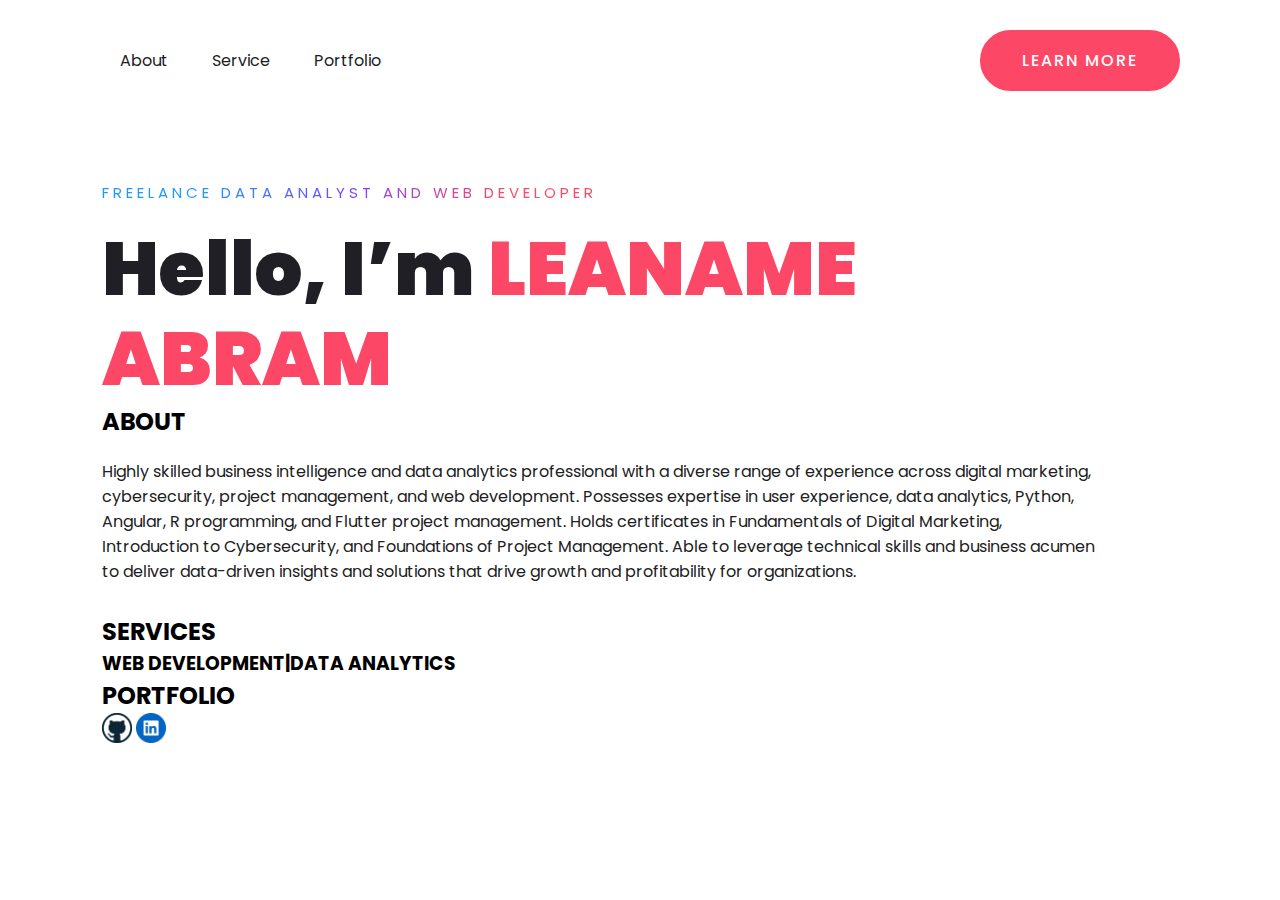
<file: index.html>
<!DOCTYPE html>
<html lang="en">
    <head>
        <meta charset="UTF-8" />
        <meta http-equiv="X-UA-Compatible" content="IE=edge">
        <meta name="viewport" content="width=device-width, initial-scale=1.0">
        <title>LEANAME ABRAM PORTFOLIO</title>
        <!----CSS link----->
        <link rel="stylesheet" href="mystyle.css" />
         <link
        rel="stylesheet"
        href="https://cdnjs.cloudflare.com/ajax/libs/animate.css/4.1.1/animate.min.css"
      />
    </head>
    <body>
        <div class="hero">
            <nav>
                <ul>
                    <li><a href="#About">About</a></li>
                    <li><a href="#Service">Service</a></li>
                    <li><a href="#Portfolio">Portfolio</a></li>
                    
                </ul>
                <a href="https://www.linkedin.com/in/leaname-abram-950627233/" class="btn">Learn More</a>
            </nav>
            <div class="content">
                <span class="title">FREELANCE DATA ANALYST AND WEB DEVELOPER</span>
                <h1 class="animate__animated animate__backInLeft">Hello, I’m <span>LEANAME ABRAM</span></h1>


            <section id="About">
                <h2>ABOUT</h2>  
                <p>Highly skilled business intelligence and data analytics professional with a diverse range of experience across
                    digital marketing, cybersecurity, project management, and web development. Possesses expertise in user
                    experience, data analytics, Python, Angular, R programming, and Flutter project management. Holds certificates in
                    Fundamentals of Digital Marketing, Introduction to Cybersecurity, and Foundations of Project Management. Able
                    to leverage technical skills and business acumen to deliver data-driven insights and solutions that drive growth
                    and profitability for organizations.
                </p>
            </section>

            <section id="Service">
                <h2>SERVICES</h2>
                <h3>WEB DEVELOPMENT|DATA ANALYTICS</h3>
            </section>


            <section id="Portfolio">
                <h2>PORTFOLIO</h2>
            <div class="social-icons">
                <a href="https://github.com/lea701" target="_blank"><img src="Github-icon.png" alt="GitHub"></a>
                <a href="https://www.linkedin.com/in/leaname-abram-950627233/" target="_blank"><img src="linkedin-icon.png" alt="LinkedIn"></a>
            </div>
        </section>
            </div>
    </body>
</html>
</file>
<file: mystyle.css>
@import url("https://fonts.googleapis.com/css2?family=Poppins:wght@400;500;600;700&display=swap");
* {
    margin: 0;
    padding: 0;
    box-sizing: border-box;
    font-family: "Poppins", sans-serif;
}
a {
    text-decoration: none;
}
.hero {
    width: 100%;
    height: 100vh;
    background-size: cover;
}
nav {
    display: flex;
    align-items: center;
    justify-content: space-between;
    padding: 30px 100px;
}

nav ul li {
    list-style: none;
    display: inline-block;
    padding: 10px 20px;
}
nav ul li a {
    color: #1d1d24;
    position: relative;
    padding: 5px 0;
}
nav ul li a:hover {
    color: #fd4766;
}
nav ul li a:after {
    content: "";
    position: absolute;
    left: 0;
    width: 0;
    height: 3px;
    background: #fd4766;
    transition: 0.3s;
    bottom: 0;
}
nav ul li a:hover:after {
    width: 100%;
}
.btn {
    color: #fff;
    font-size: 16px;
    text-transform: uppercase;
    letter-spacing: 2px;
    padding: 16px 40px;
    border-radius: 500px;
    display: inline-block;
    font-weight: 500;
    transition: all 0.4s ease-in-out;
    background-size: 152% 100%;
    background: #fd4766;
    border: 2px solid #fd4766;
}
.btn:hover {
    background: transparent;
    border-color: #fd4766;
    color: #fd4766;
}
.content {
    position: absolute;
    top: 20%;
    left: 8%;
}
.content .title {
    color: #0a0a0a;
    font-size: 15px;
    text-transform: uppercase;
    letter-spacing: 4px;
    display: inline-block;
    margin-bottom: 20px;
    background: linear-gradient(
        120deg,
        #1c99fe 20.69%,
        #7644ff 50.19%,
        #fd4766 79.69%
    );
    -webkit-background-clip: text;
    -webkit-text-fill-color: transparent;
}
.content h1 {
    color: #1f1f25;
    font-size: 75px;
    font-weight: 900;
    line-height: 90px;
    text-transform: inherit;
    width: 70%;
}
.content h1 span {
    color: #fd4766;
}
.content p {
    width: 85%;
    color: #202020;
    margin-top: 20px;
    margin-bottom: 30px;
}
.social-icons img {
    width: 30px;
    height: 30px;
    position: center;
  }
</file>
